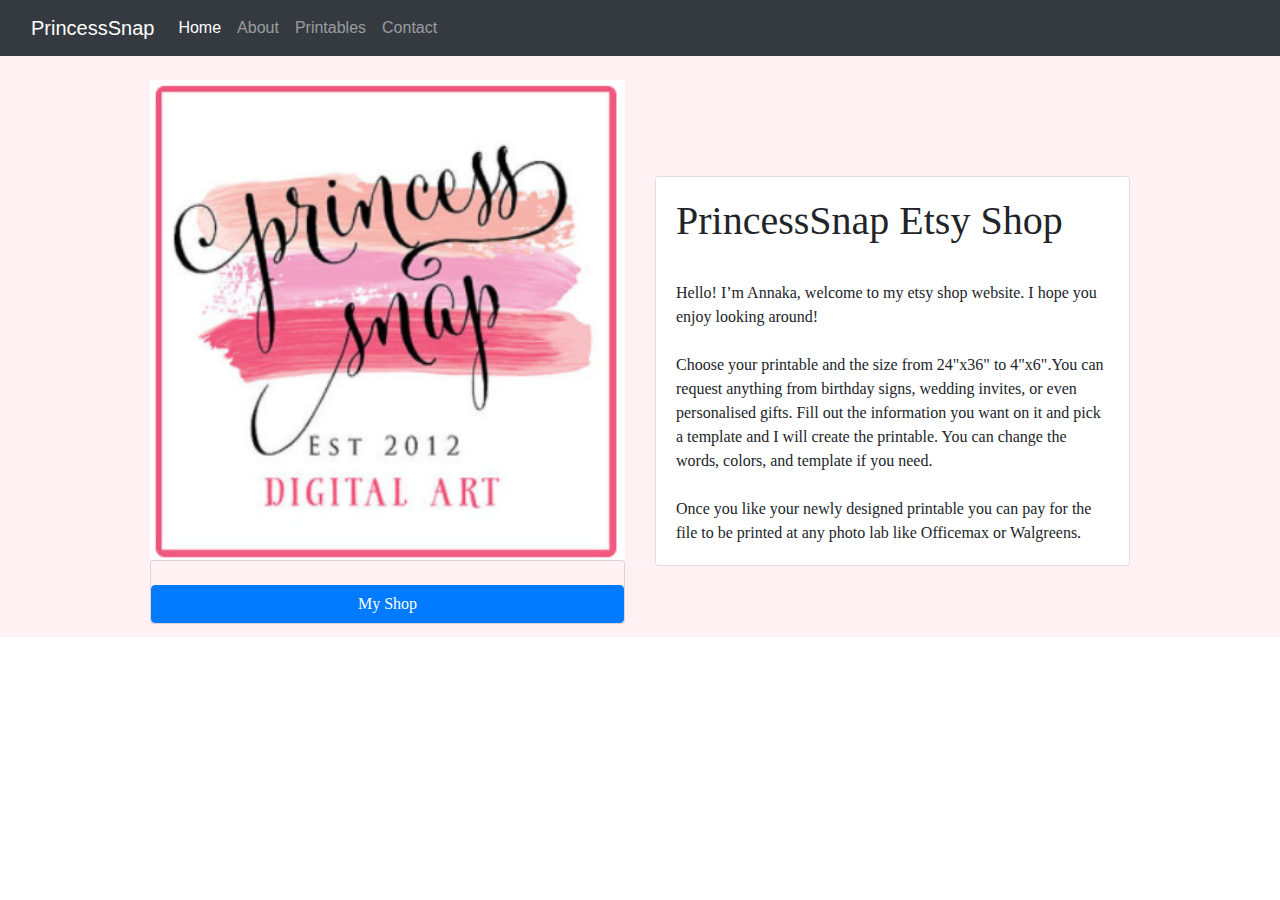
<file: index.html>
<!DOCTYPE html>
<html lang="en">
<head>
    <meta charset="UTF-8">
    <meta name="viewport" content="width=device-width, initial-scale=1.0">
    <meta http-equiv="X-UA-Compatible" content="ie=edge">
    <title>PrincessSnap</title>
    <link rel="stylesheet" href="print.css">
    <link rel="stylesheet" href="https://stackpath.bootstrapcdn.com/bootstrap/4.5.2/css/bootstrap.min.css" integrity="sha384-JcKb8q3iqJ61gNV9KGb8thSsNjpSL0n8PARn9HuZOnIxN0hoP+VmmDGMN5t9UJ0Z" crossorigin="anonymous">
</head>
<body>
  <nav class="navbar sticky-top navbar-expand-lg navbar-dark bg-dark">
    <div class="container-fluid">
      <a class="navbar-brand" >PrincessSnap</a>
      <button class="navbar-toggler" type="button" data-bs-toggle="collapse" data-bs-target="#navbarNav" aria-controls="navbarNav" aria-expanded="false" aria-label="Toggle navigation">
        <span class="navbar-toggler-icon"></span>
      </button>
      <div class="collapse navbar-collapse" id="navbarNav">
        <ul class="navbar-nav">
          <li class="nav-item">
            <a class="nav-link active" aria-current="page" href="index.html">Home</a>
          </li>
          <li class="nav-item">
            <a class="nav-link" href="about.html">About</a>
          </li>
          <li class="nav-item">
            <a class="nav-link" href="printables.html">Printables</a>
          </li>
          <li class="nav-item">
            <a class="nav-link" href="printables.html">Contact</a>
          </li>
        </ul>
      </div>
    </div>
  </nav>
  <div class="row1">
  </br>
    <div class="row" >
      <div class="col-sm-6">
        <img src="pic/Etsy_shop.png" alt="princesssnap" height="90%" width="100%">
        <div class="card one"></br>
          <a href="https://www.etsy.com/shop/PrincessSnap?ref=shop_sugg" class="btn btn-primary">My Shop</a>
        </div>
      </div>
      <div class="col-sm-6"></br></br> </br></br> 
        <div class="card">
          <div class="card-body one">
            <h1 class="card-title">PrincessSnap Etsy Shop</h1></br>
            <p class="card-text">
              Hello! I’m Annaka, welcome to my etsy shop website. I hope you enjoy looking around!</br></br> 
              Choose your printable and the size from 24"x36" to 4"x6".You can request anything from birthday 
              signs, wedding invites, or even personalised gifts. Fill out the information you want on it and 
              pick a template and I will create the printable. You can change the words, colors, and template 
              if you need. </br></br> 
              Once you like your newly designed printable you can pay for the file to be printed at any photo 
              lab like Officemax or Walgreens.
          </div>
        </div>
      </div>
    </div>
  </br>
  </div>
  


    <script src="https://code.jquery.com/jquery-3.5.1.slim.min.js" integrity="sha384-DfXdz2htPH0lsSSs5nCTpuj/zy4C+OGpamoFVy38MVBnE+IbbVYUew+OrCXaRkfj" crossorigin="anonymous"></script>
    <script src="https://cdn.jsdelivr.net/npm/popper.js@1.16.1/dist/umd/popper.min.js" integrity="sha384-9/reFTGAW83EW2RDu2S0VKaIzap3H66lZH81PoYlFhbGU+6BZp6G7niu735Sk7lN" crossorigin="anonymous"></script>
    <script src="https://stackpath.bootstrapcdn.com/bootstrap/4.5.2/js/bootstrap.min.js" integrity="sha384-B4gt1jrGC7Jh4AgTPSdUtOBvfO8shuf57BaghqFfPlYxofvL8/KUEfYiJOMMV+rV" crossorigin="anonymous"></script>
</body>
</html>
</file>
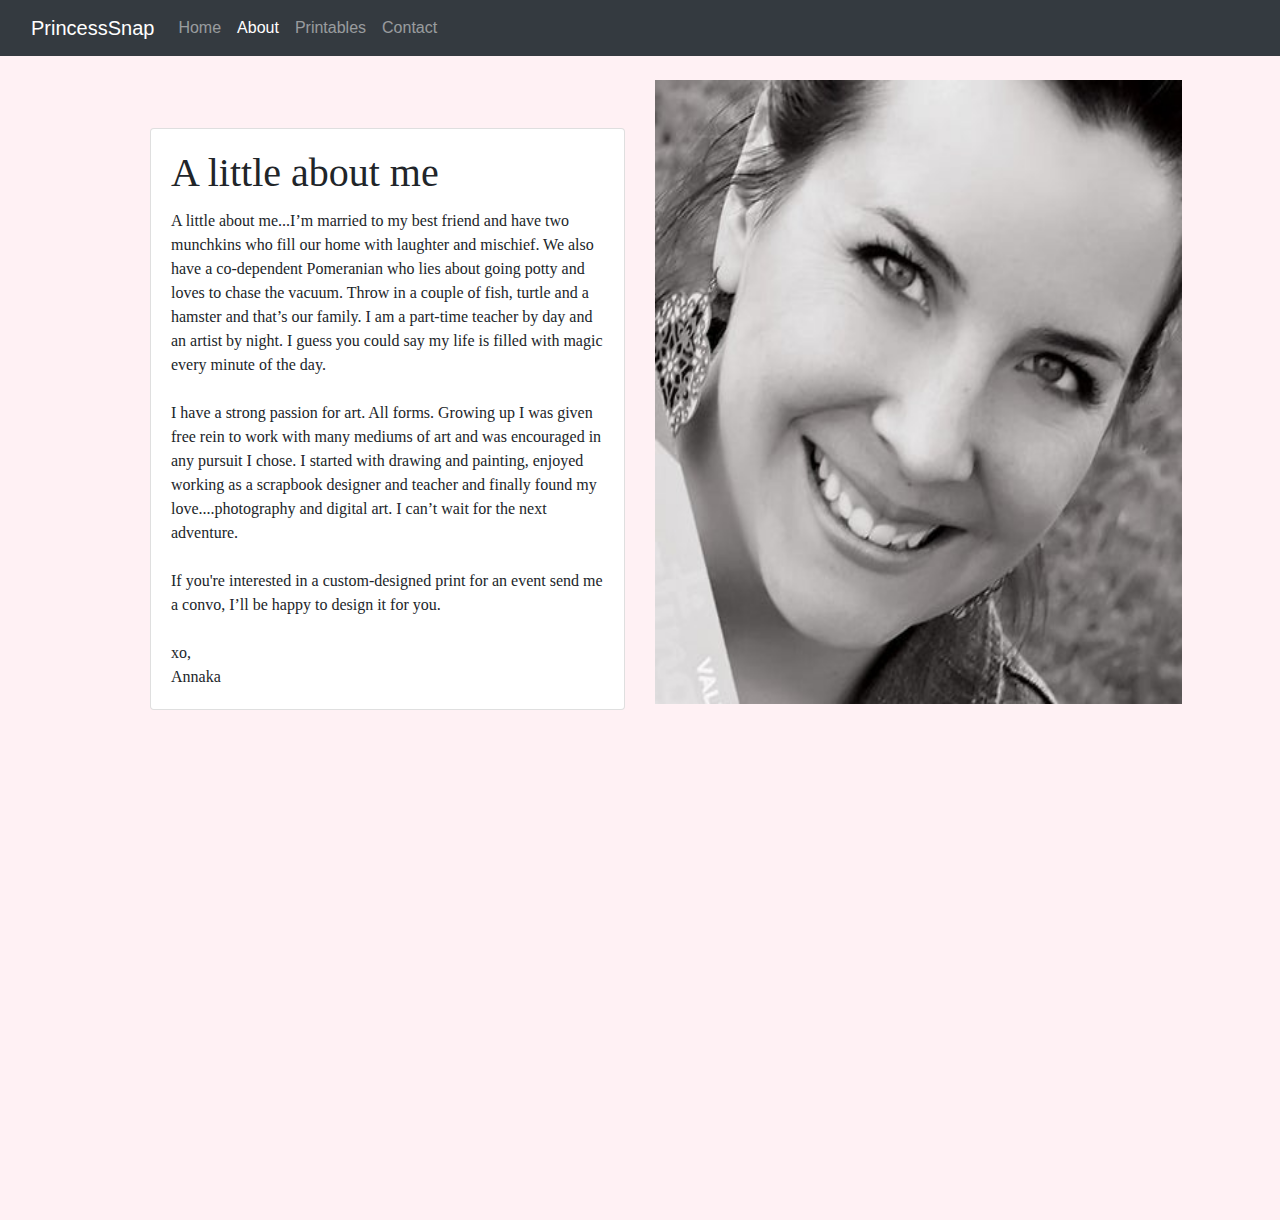
<file: about.html>
<!DOCTYPE html>
<html lang="en">
<head>
    <meta charset="UTF-8">
    <meta name="viewport" content="width=device-width, initial-scale=1.0">
    <meta http-equiv="X-UA-Compatible" content="ie=edge">
    <title>PrincessSnap</title>
    <link rel="stylesheet" href="print.css">
    <link rel="stylesheet" href="https://stackpath.bootstrapcdn.com/bootstrap/4.5.2/css/bootstrap.min.css" integrity="sha384-JcKb8q3iqJ61gNV9KGb8thSsNjpSL0n8PARn9HuZOnIxN0hoP+VmmDGMN5t9UJ0Z" crossorigin="anonymous">
</head>
<body>
    <nav class="navbar sticky-top navbar-expand-lg navbar-dark bg-dark">
      <div class="container-fluid">
        <a class="navbar-brand" >PrincessSnap</a>
        <button class="navbar-toggler" type="button" data-bs-toggle="collapse" data-bs-target="#navbarNav" aria-controls="navbarNav" aria-expanded="false" aria-label="Toggle navigation">
          <span class="navbar-toggler-icon"></span>
        </button>
        <div class="collapse navbar-collapse" id="navbarNav">
          <ul class="navbar-nav">
            <li class="nav-item">
              <a class="nav-link" aria-current="page" href="index.html">Home</a>
            </li>
            <li class="nav-item">
              <a class="nav-link active" href="about.html">About</a>
            </li>
            <li class="nav-item">
              <a class="nav-link" href="printables.html">Printables</a>
            </li>
            <li class="nav-item">
              <a class="nav-link" href="contact.html">Contact</a>
            </li>
          </ul>
        </div>
      </div>
    </nav>
    <div class="row1" id="rowOne">
    </br>
      <div class="row" >
        <div class="col-sm-6"></br></br>
          <div class="card">
            <div class="card-body one">
              <h1 class="card-title">A little about me</h1>
              <p class="card-text">
                A little about me...I’m married to my best friend and have two munchkins who fill our home 
                with laughter and mischief. We also have a co-dependent Pomeranian who lies about going 
                potty and loves to chase the vacuum. Throw in a couple of fish, turtle and a hamster and 
                that’s our family. I am a part-time teacher by day and an artist by night. I guess you could 
                say my life is filled with magic every minute of the day. 
                </br></br>I have a strong passion for art. 
                All forms. Growing up I was given free rein to work with many mediums of art and was 
                encouraged in any pursuit I chose. I started with drawing and painting, enjoyed working 
                as a scrapbook designer and teacher and finally found my love....photography and digital 
                art. I can’t wait for the next adventure. 
                </br></br>If you're interested in a custom-designed print 
                for an event send me a convo, I’ll be happy to design it for you.
                </br></br>xo,
                </br>Annaka</p>
            </div>
          </div>
        </div>
        <div class="col-sm-6">
          <img src="pic/princesssnap.jpg" alt="princesssnap" height="99%" width="111%">
          
        </div>
      </div>
    </br>
    </div>
    <script src="https://code.jquery.com/jquery-3.5.1.slim.min.js" integrity="sha384-DfXdz2htPH0lsSSs5nCTpuj/zy4C+OGpamoFVy38MVBnE+IbbVYUew+OrCXaRkfj" crossorigin="anonymous"></script>
    <script src="https://cdn.jsdelivr.net/npm/popper.js@1.16.1/dist/umd/popper.min.js" integrity="sha384-9/reFTGAW83EW2RDu2S0VKaIzap3H66lZH81PoYlFhbGU+6BZp6G7niu735Sk7lN" crossorigin="anonymous"></script>
    <script src="https://stackpath.bootstrapcdn.com/bootstrap/4.5.2/js/bootstrap.min.js" integrity="sha384-B4gt1jrGC7Jh4AgTPSdUtOBvfO8shuf57BaghqFfPlYxofvL8/KUEfYiJOMMV+rV" crossorigin="anonymous"></script>
</body>
</html>
</file>
<file: print.css>
div.row1{
    background-color: rgb(255, 241, 244);
    font-family: "Times New Roman", Times, serif;
    padding-right: 150px;
    padding-left: 150px;
}
div.row2{
    background-color: rgb(255, 241, 244);
    font-family: "Times New Roman", Times, serif;
    padding-right: 20%;
    padding-left: 20%;
    padding-top: 10%;
    padding-bottom: 10%;
}
div.card-body.one{
    background-color: url("dots.png");
}
div.card.one{
    background-color: rgb(255, 241, 244);
}
nav#nav1{
    padding-left: 16%;
    padding-right: 18%;
}
nav#nav2{
    padding-left: 15.3%;
    padding-right: 18%;
}
div#rowOne{
    background-color: rgb(255, 241, 244);
    padding-bottom: 38%;
}
</file>
